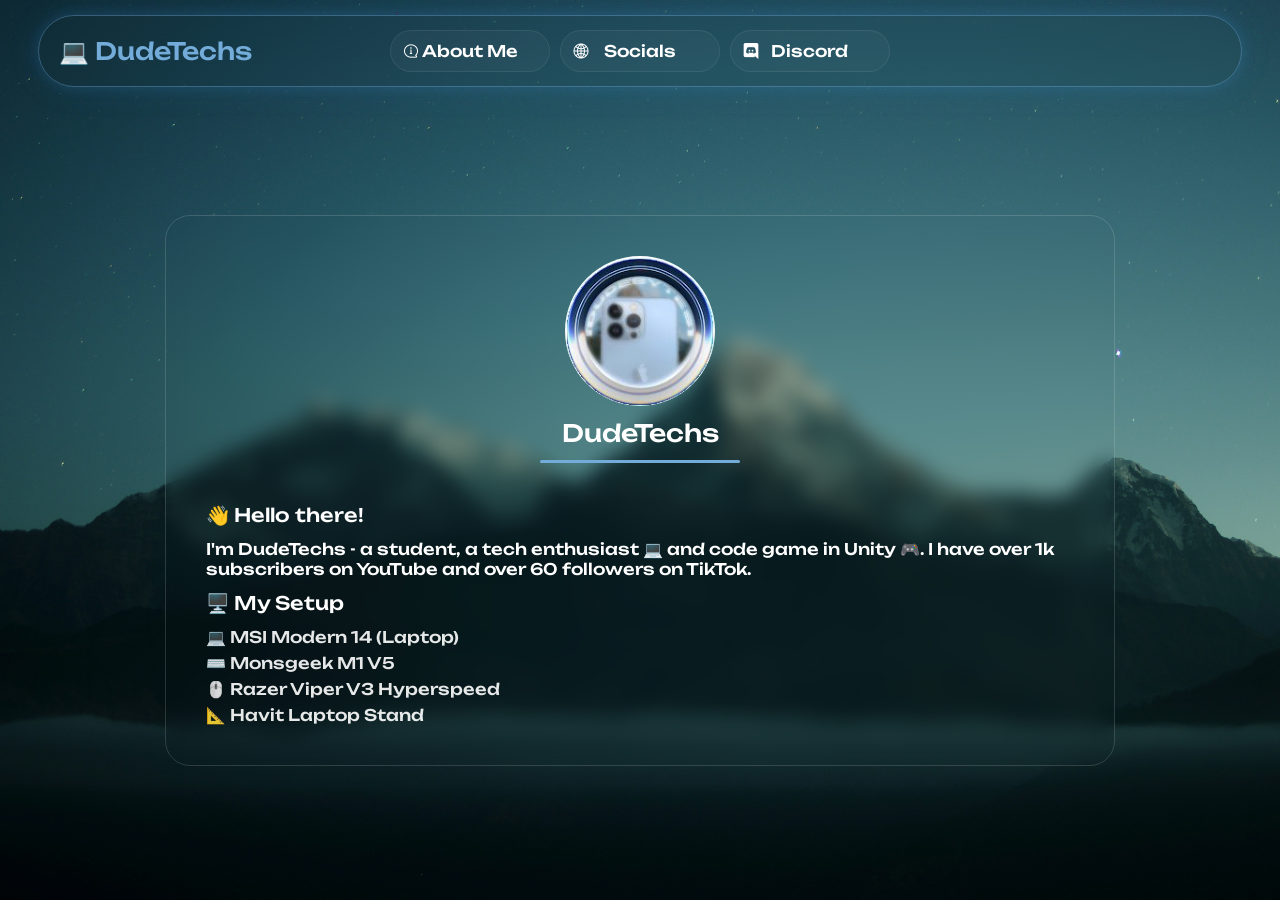
<file: Website/index.html>
<!DOCTYPE html>
<html>
<link rel="icon" type="image/png" href="images/icons/website.png">
<head>
    <link rel="stylesheet" href="style.css">
    <title>DudeTechs</title>
</head>

<body>
    <!-- Navigation / Header-->
    <header>
        <nav class=navbar>
            <a href="index.html" class="nav-logo">
                <h2 class="nav-text">💻 DudeTechs</h2>
            </a>
            <ul class="nav-menu">
                <a href="about.html" class="nav-link">
                    <img src="images/icons/about.png" alt="" class="nav-icon">
                    About Me
                </a>
                <a href="socials.html" class="nav-link">
                    <img src="images/icons/social.png" alt="" class="nav-icon">
                    Socials
                </a>
                <a href="discord.html" class="nav-link">
                    <img src="images/icons/discord.png" alt="" class="nav-icon">
                    Discord
                </a>
            </ul>
        </nav>
    </header>

    <main>
        <!-- Hero Section -->
        <section class="hero-section">

            <div class="section-content">

                <div class="profile-header">
                    <img src="images/Profile.jpg" alt="DudeTechs profile picture" class="hero-image">

                    <h2 class="title">DudeTechs</h2>

                    <div class="title-divider"></div>
                </div>

                <div class="hero-details">
                    <h3 class="subtitle">👋 Hello there!</h3>

                    <p class="description">
                        I'm DudeTechs - a student, a tech enthusiast 💻
                        and code game in Unity 🎮. I have over 1k subscribers
                        on YouTube and over 60 followers on TikTok.
                    </p>

                    <h3 class="subtitle">🖥️ My Setup</h3>

                    <ul class="setup-list">
                        <li>💻 MSI Modern 14 (Laptop)</li>
                        <li>⌨️ Monsgeek M1 V5</li>
                        <li>🖱️ Razer Viper V3 Hyperspeed</li>
                        <li>📐 Havit Laptop Stand</li>
                    </ul>
                </div>

            </div>

            </div>
        </section>
    </main>


    <script>
        document.addEventListener("DOMContentLoaded", () => {
            document.querySelectorAll('a[href]').forEach(link => {
                link.addEventListener("click", event => {
                    const url = new URL(link.href, window.location.href);

                    // Only animate links to pages on this same website
                    if (
                        url.origin === window.location.origin &&
                        url.pathname.endsWith(".html") &&
                        !event.ctrlKey &&
                        !event.metaKey &&
                        !event.shiftKey &&
                        !event.altKey &&
                        event.button === 0
                    ) {
                        event.preventDefault();

                        document.body.classList.add("page-fade-out");

                        setTimeout(() => {
                            window.location.href = url.href;
                        }, 250);
                    }
                });
            });
        });
    </script>


</body>

</html>
</file>
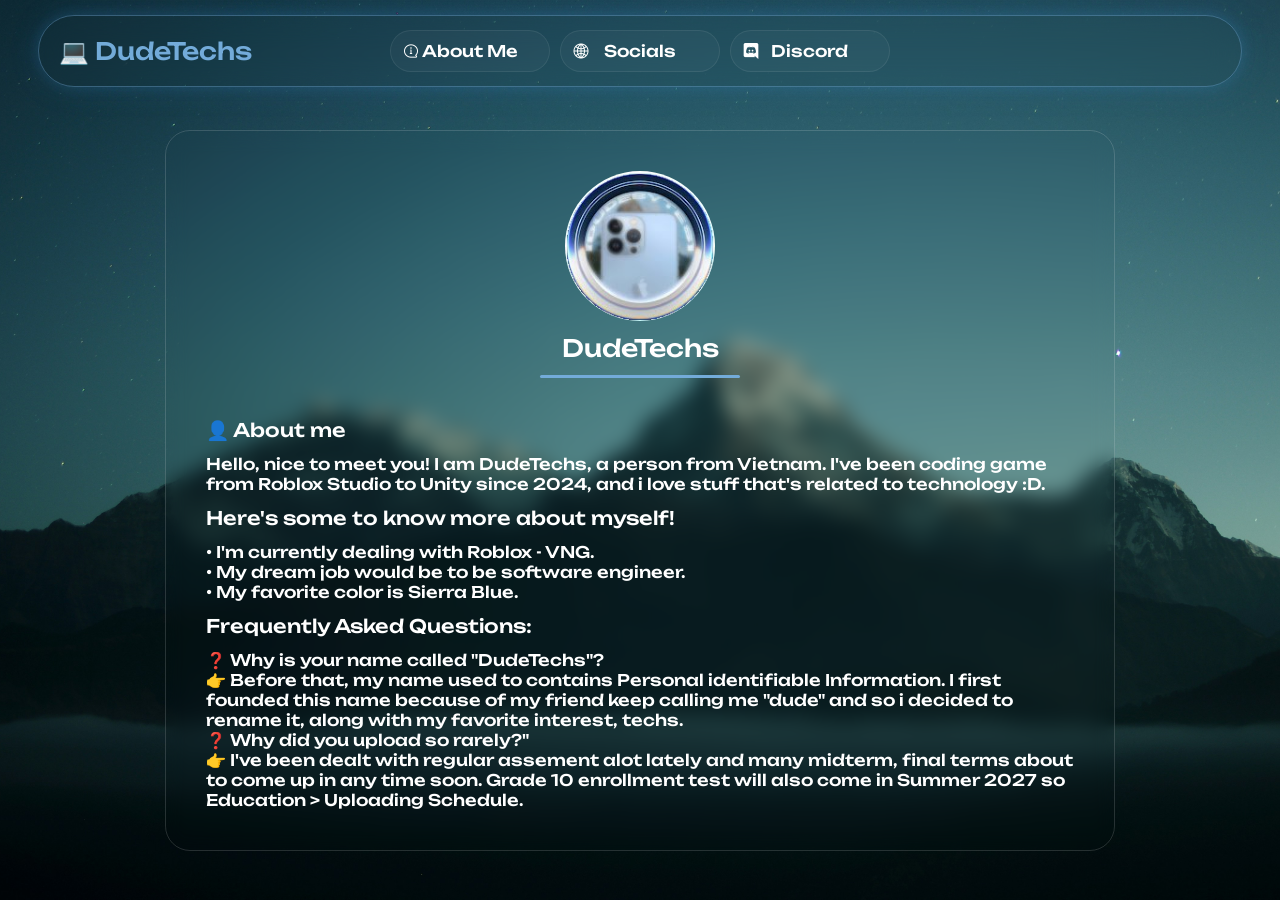
<file: Website/about.html>
<!DOCTYPE html>
<html>
<link rel="icon" type="image/png" href="images/icons/website.png">
<head>
    <link rel="stylesheet" href="style.css">
    <title>DudeTechs</title>
</head>

<body>
    <!-- Navigation / Header-->
    <header>
        <nav class=navbar>
            <a href="index.html" class="nav-logo">
                <h2 class="nav-text">💻 DudeTechs</h2>
            </a>
            <ul class="nav-menu">
                <a href="about.html" class="nav-link">
                    <img src="images/icons/about.png" alt="" class="nav-icon">
                    About Me
                </a>
                <a href="socials.html" class="nav-link">
                    <img src="images/icons/social.png" alt="" class="nav-icon">
                    Socials
                </a>
                <a href="discord.html" class="nav-link">
                    <img src="images/icons/discord.png" alt="" class="nav-icon">
                    Discord
                </a>
            </ul>
        </nav>
    </header>

    <main>
        <!-- Hero Section -->
        <section class="hero-section">

            <div class="section-content">

                <div class="profile-header">
                    <img src="images/Profile.jpg" alt="DudeTechs profile picture" class="hero-image">

                    <h2 class="title">DudeTechs</h2>

                    <div class="title-divider"></div>
                </div>

                <div class="hero-details">
                    <h3 class="subtitle">👤 About me</h3>

                    <p class="description">
                        Hello, nice to meet you! I am DudeTechs, a person from Vietnam. I've been coding game
                        from Roblox Studio to Unity since 2024,
                        and i love stuff that's related to technology :D.
                    </p>

                    <h3 class="subtitle">Here's some to know more about myself!</h3>

                    <ul class="about-list">
                        <li>• I'm currently dealing with Roblox - VNG.</li>
                        <li>• My dream job would be to be software engineer.</li>
                        <li>• My favorite color is Sierra Blue.</li>
                    </ul>

                    <h3 class="subtitle">Frequently Asked Questions:</h3>

                    <ul class="about-list">
                        <li>❓ Why is your name called "DudeTechs"?</li>
                        <li>👉 Before that, my name used to contains Personal identifiable Information. I first founded
                            this name because of my friend keep calling me "dude" and so i decided to rename it, along
                            with my favorite interest, techs.</li>
                        <li>❓ Why did you upload so rarely?"</li>
                        <li>👉 I've been dealt with regular assement alot lately and many midterm, final terms about to
                            come up in any time soon. Grade 10 enrollment test will also come in Summer 2027 so
                            Education > Uploading Schedule.</li>
                    </ul>
                </div>
            </div>
            </div>
        </section>
    </main>


    <script>
        document.addEventListener("DOMContentLoaded", () => {
            document.querySelectorAll('a[href]').forEach(link => {
                link.addEventListener("click", event => {
                    const url = new URL(link.href, window.location.href);

                    // Only animate links to pages on this same website
                    if (
                        url.origin === window.location.origin &&
                        url.pathname.endsWith(".html") &&
                        !event.ctrlKey &&
                        !event.metaKey &&
                        !event.shiftKey &&
                        !event.altKey &&
                        event.button === 0
                    ) {
                        event.preventDefault();

                        document.body.classList.add("page-fade-out");

                        setTimeout(() => {
                            window.location.href = url.href;
                        }, 250);
                    }
                });
            });
        });
    </script>
</body>

</html>
</file>
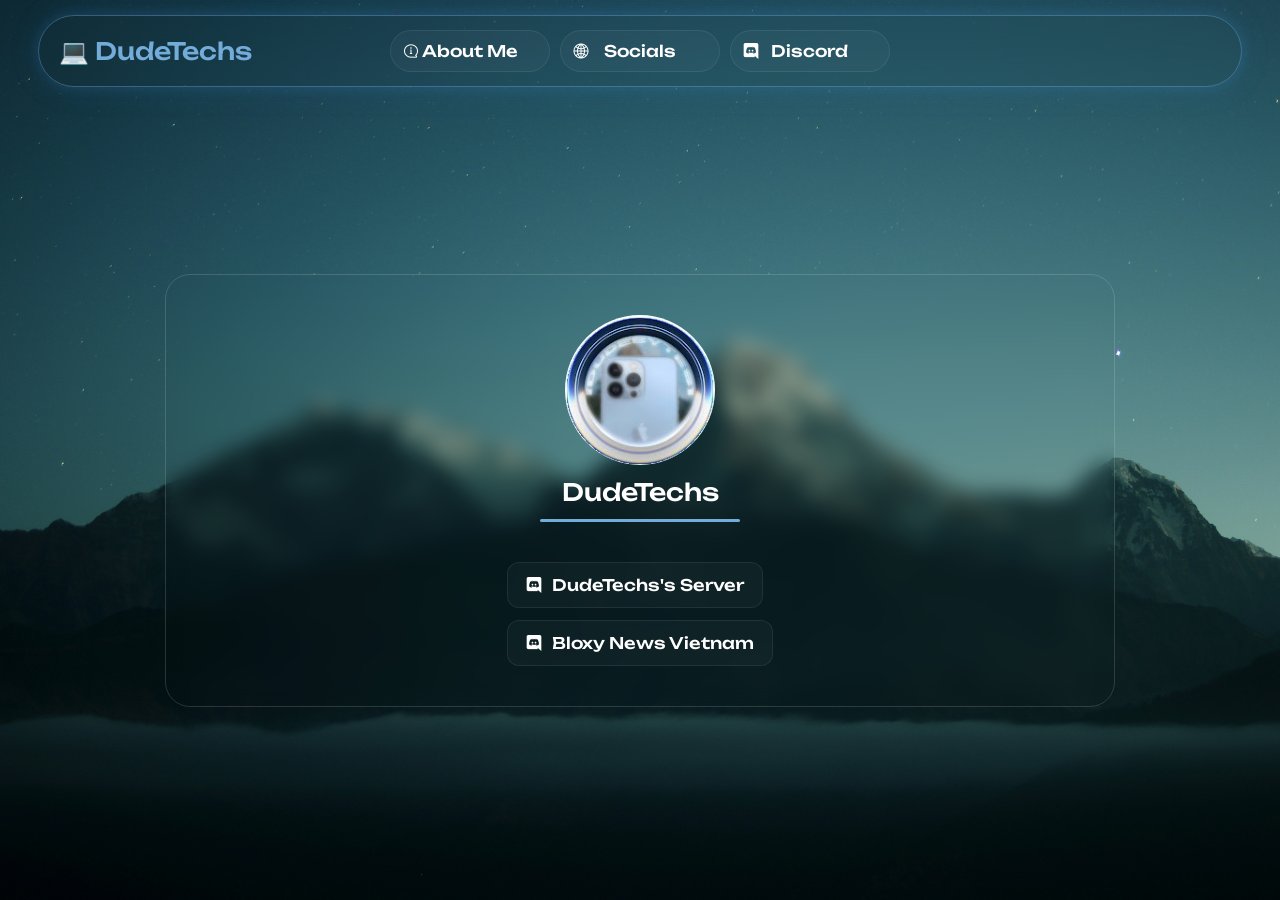
<file: Website/discord.html>
<!DOCTYPE html>
<html>

<body class="social-page">
<link rel="icon" type="image/png" href="images/icons/website.png">
    <head>
        <link rel="stylesheet" href="style.css">
        <title>DudeTechs</title>
    </head>

    <body>
        <!-- Navigation / Header-->
        <header>
            <nav class=navbar>
                <a href="index.html" class="nav-logo">
                    <h2 class="nav-text">💻 DudeTechs</h2>
                </a>
                <ul class="nav-menu">
                    <a href="about.html" class="nav-link">
                        <img src="images/icons/about.png" alt="" class="nav-icon">
                        About Me
                    </a>
                    <a href="socials.html" class="nav-link">
                        <img src="images/icons/social.png" alt="" class="nav-icon">
                        Socials
                    </a>
                    <a href="discord.html" class="nav-link">
                        <img src="images/icons/discord.png" alt="" class="nav-icon">
                        Discord
                    </a>
                </ul>
            </nav>
        </header>

        <main>
            <!-- Hero Section -->
            <section class="hero-section">

                <div class="section-content">

                    <div class="profile-header">
                        <img src="images/Profile.jpg" alt="DudeTechs profile picture" class="hero-image">

                        <h2 class="title">DudeTechs</h2>

                        <div class="title-divider"></div>
                    </div>

                    <div class="hero-details">

                        <a href="soon.html" class="social-link" target="_blank" rel="noopener noreferrer">

                            <img src="images/icons/discord.png" alt="" class="nav-icon">
                            DudeTechs's Server

                            <a href="https://discord.gg/dZd6knudFw" class="social-link" target="_blank"
                                rel="noopener noreferrer">

                                <img src="images/icons/discord.png" alt="" class="nav-icon">
                                Bloxy News Vietnam
                            </a>
                            </li>
                    </div>

                </div>

                </div>
            </section>
        </main>

        <script>
            document.addEventListener("DOMContentLoaded", () => {
                document.querySelectorAll('a[href]').forEach(link => {
                    link.addEventListener("click", event => {
                        const url = new URL(link.href, window.location.href);

                        // Only animate links to pages on this same website
                        if (
                            url.origin === window.location.origin &&
                            url.pathname.endsWith(".html") &&
                            !event.ctrlKey &&
                            !event.metaKey &&
                            !event.shiftKey &&
                            !event.altKey &&
                            event.button === 0
                        ) {
                            event.preventDefault();

                            document.body.classList.add("page-fade-out");

                            setTimeout(() => {
                                window.location.href = url.href;
                            }, 250);
                        }
                    });
                });
            });
        </script>
    </body>

</html>
</file>
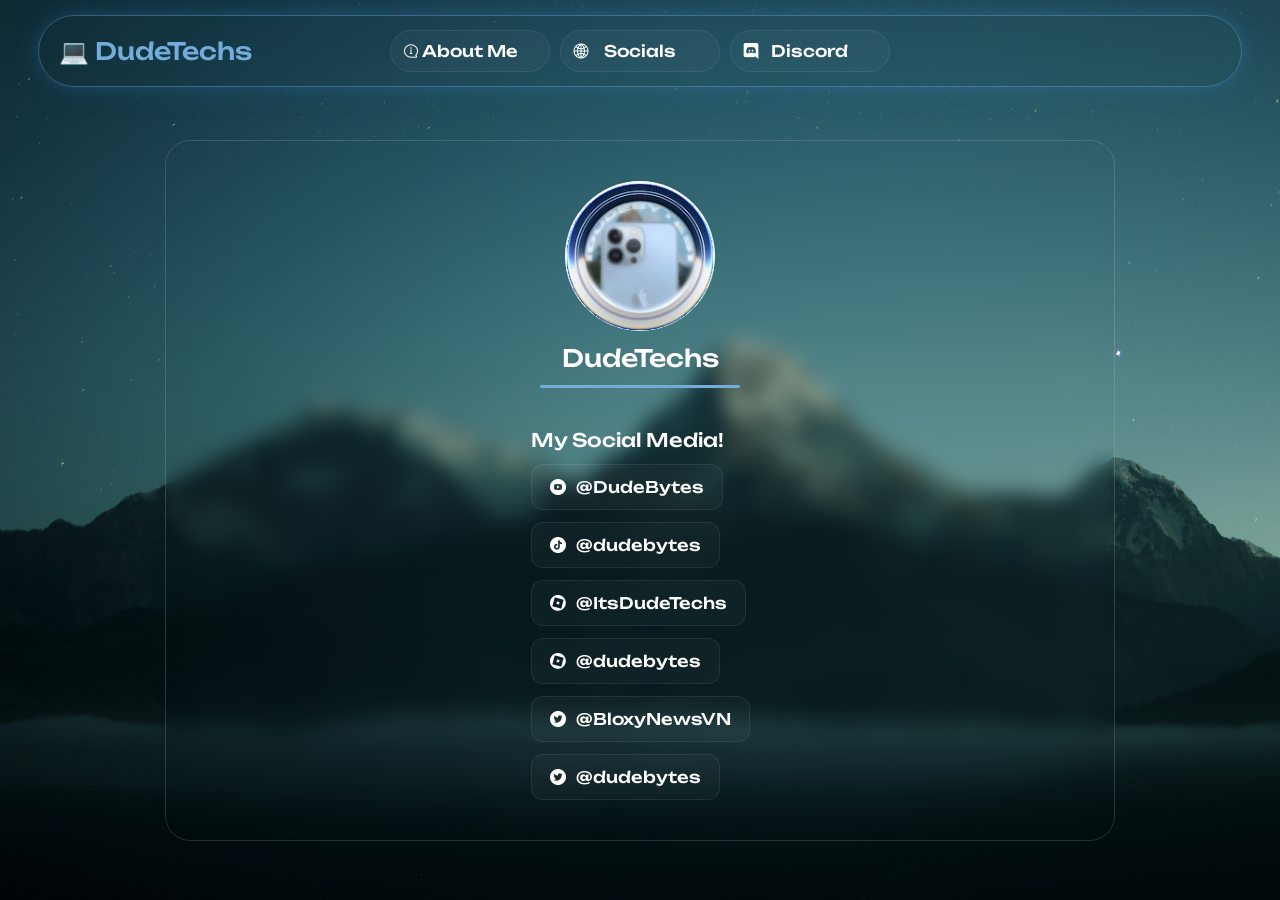
<file: Website/socials.html>
<!DOCTYPE html>
<html>

<body class="social-page">
<link rel="icon" type="image/png" href="images/icons/website.png">
    <head>
        <link rel="stylesheet" href="style.css">
        <title>DudeTechs</title>
    </head>

    <body>
        <!-- Navigation / Header-->
        <header>
            <nav class=navbar>
                <a href="index.html" class="nav-logo">
                    <h2 class="nav-text">💻 DudeTechs</h2>
                </a>
                <ul class="nav-menu">
                    <a href="about.html" class="nav-link">
                        <img src="images/icons/about.png" alt="" class="nav-icon">
                        About Me
                    </a>
                    <a href="socials.html" class="nav-link">
                        <img src="images/icons/social.png" alt="" class="nav-icon">
                        Socials
                    </a>
                    <a href="discord.html" class="nav-link">
                        <img src="images/icons/discord.png" alt="" class="nav-icon">
                        Discord
                    </a>
                </ul>
            </nav>
        </header>

        <main>
            <!-- Hero Section -->
            <section class="hero-section">

                <div class="section-content">

                    <div class="profile-header">
                        <img src="images/Profile.jpg" alt="DudeTechs profile picture" class="hero-image">

                        <h2 class="title">DudeTechs</h2>

                        <div class="title-divider"></div>
                    </div>

                    <div class="hero-details">
                        <h3 class="subtitle">My Social Media!</h3>
                        <a href="https://www.youtube.com/@DudeBytes" class="social-link" target="_blank"
                            rel="noopener noreferrer">

                            <img src="images/icons/youtube.png" alt="" class="nav-icon">
                            @DudeBytes

                        </a>

                        <a href="https://www.tiktok.com/@dudebytes" class="social-link" target="_blank"
                            rel="noopener noreferrer">

                            <img src="images/icons/tiktok.png" alt="" class="nav-icon">
                            @dudebytes
                        </a>

                        <a href="https://www.roblox.com/users/1146238117/profile" class="social-link" target="_blank"
                            rel="noopener noreferrer">

                            <img src="images/icons/Roblox.png" alt="" class="nav-icon">
                            @ItsDudeTechs
                        </a>

                        <a href="https://www.roblox.com/users/11215169844/profile" class="social-link" target="_blank"
                            rel="noopener noreferrer">

                            <img src="images/icons/Roblox.png" alt="" class="nav-icon">
                            @dudebytes

                        </a>    
                            <a href="https://www.x.com/BloxyNewsVN" class="social-link" target="_blank"
                                rel="noopener noreferrer">

                                <img src="images/icons/twitter.png" alt="" class="nav-icon">
                                @BloxyNewsVN
                            </a>



                            <a href="https://www.x.com/dudebytes" class="social-link" target="_blank"
                                rel="noopener noreferrer">

                                <img src="images/icons/twitter.png" alt="" class="nav-icon">
                                @dudebytes
                            </a>
                    </div>

                </div>

                </div>
            </section>
        </main>

        <script>
            document.addEventListener("DOMContentLoaded", () => {
                document.querySelectorAll('a[href]').forEach(link => {
                    link.addEventListener("click", event => {
                        const url = new URL(link.href, window.location.href);

                        // Only animate links to pages on this same website
                        if (
                            url.origin === window.location.origin &&
                            url.pathname.endsWith(".html") &&
                            !event.ctrlKey &&
                            !event.metaKey &&
                            !event.shiftKey &&
                            !event.altKey &&
                            event.button === 0
                        ) {
                            event.preventDefault();

                            document.body.classList.add("page-fade-out");

                            setTimeout(() => {
                                window.location.href = url.href;
                            }, 250);
                        }
                    });
                });
            });
        </script>
    </body>

</html>
</file>
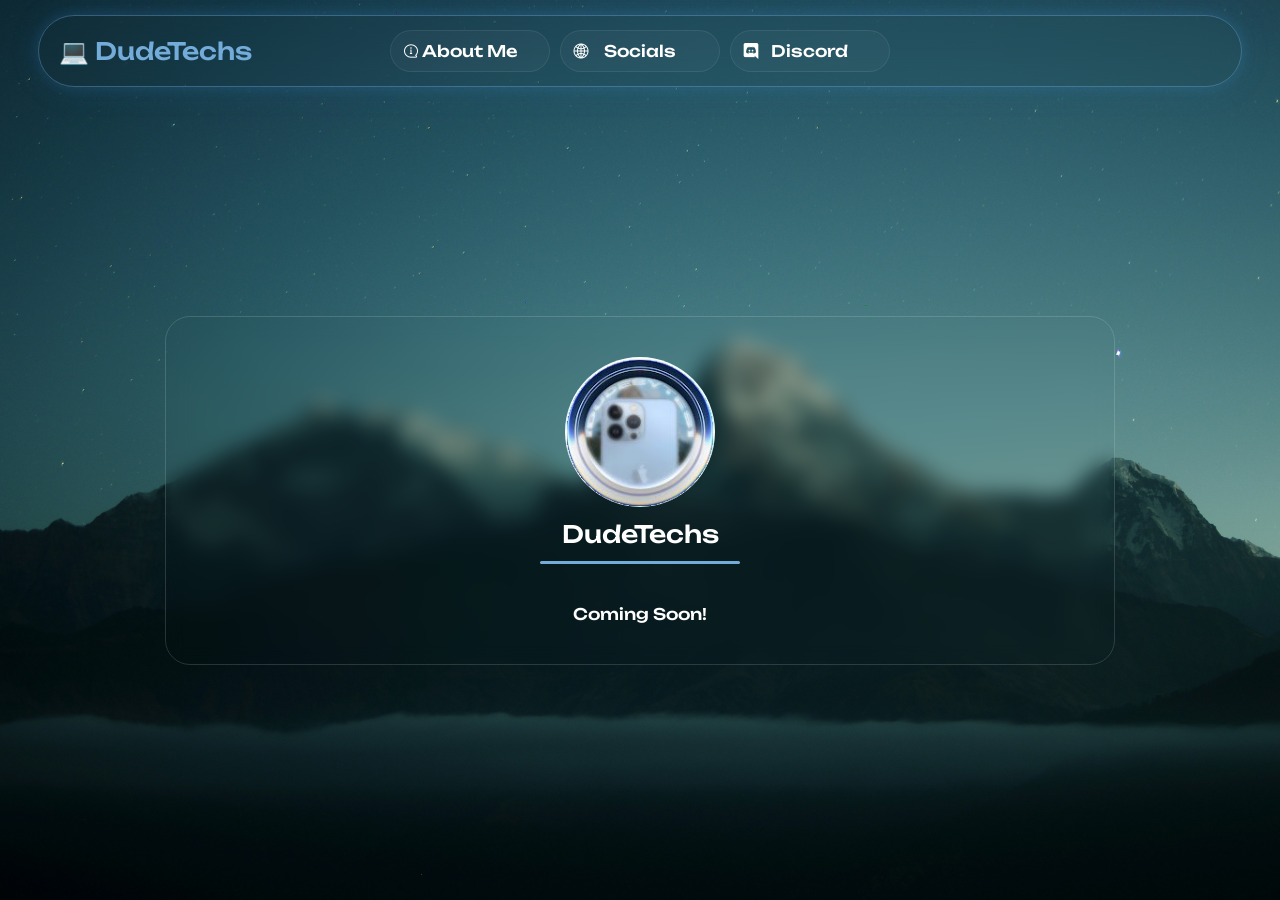
<file: Website/soon.html>
<!DOCTYPE html>
<html>

<body class="social-page">
<link rel="icon" type="image/png" href="images/icons/website.png">
    <head>
        <link rel="stylesheet" href="style.css">
        <title>DudeTechs</title>
    </head>

    <body>
        <!-- Navigation / Header-->
        <header>
            <nav class=navbar>
                <a href="index.html" class="nav-logo">
                    <h2 class="nav-text">💻 DudeTechs</h2>
                </a>
                <ul class="nav-menu">
                    <a href="about.html" class="nav-link">
                        <img src="images/icons/about.png" alt="" class="nav-icon">
                        About Me
                    </a>
                    <a href="socials.html" class="nav-link">
                        <img src="images/icons/social.png" alt="" class="nav-icon">
                        Socials
                    </a>
                    <a href="discord.html" class="nav-link">
                        <img src="images/icons/discord.png" alt="" class="nav-icon">
                        Discord
                    </a>
                </ul>
            </nav>
        </header>

        <main>
            <!-- Hero Section -->
            <section class="hero-section">

                <div class="section-content">

                    <div class="profile-header">
                        <img src="images/Profile.jpg" alt="DudeTechs profile picture" class="hero-image">

                        <h2 class="title">DudeTechs</h2>

                        <div class="title-divider"></div>
                    </div>

                    <div class="hero-details">
                        <p class="description">
                            Coming Soon!
                        </p>
                        </a>
                    </div>

                </div>

                </div>
            </section>
        </main>

        <script>
            document.addEventListener("DOMContentLoaded", () => {
                document.querySelectorAll('a[href]').forEach(link => {
                    link.addEventListener("click", event => {
                        const url = new URL(link.href, window.location.href);

                        // Only animate links to pages on this same website
                        if (
                            url.origin === window.location.origin &&
                            url.pathname.endsWith(".html") &&
                            !event.ctrlKey &&
                            !event.metaKey &&
                            !event.shiftKey &&
                            !event.altKey &&
                            event.button === 0
                        ) {
                            event.preventDefault();

                            document.body.classList.add("page-fade-out");

                            setTimeout(() => {
                                window.location.href = url.href;
                            }, 250);
                        }
                    });
                });
            });
        </script>
    </body>

</html>
</file>
<file: Website/style.css>
/* Importing Fonts */
@import url('https://fonts.googleapis.com/css2?family=Unbounded:wght@500&display=swap');



* {
    margin: 0;
    padding: 0;
    box-sizing: border-box;
    font-family: "Unbounded", sans-serif;
    font-weight: 500;
}

:root {
    /* Colors */
    --primary-color-dark: #0a244f;
    --secondary-color-dark: #061733;
    --primary-color-white: #73abd9;
    --white-color: #ffffff;

}

/* Ui Style */

ul {
    list-style: none;
}

a {
    text-decoration: none;
}

button {
    cursor: pointer;
    border: none;
    background: none;
}

img {
    width: 100%;
}

/* Navigation bar */


header {
    position: fixed;
    top: 15px;
    left: 3%;
    width: 94%;
    z-index: 5;
    background: transparent;
}


header .navbar {
    backdrop-filter: blur(2px);
    -webkit-backdrop-filter: blur(2x);
    background: rgba(255, 255, 255, 0.1);
    border: 1px solid rgba(255, 255, 255, 0.2);
    display: flex;
    padding: 20px;
    align-items: center;
    justify-content: space-between;
    border-radius: 100px;
    background: transparent;
    border: 1px solid rgba(115, 171, 217, 0.4);
    backdrop-filter: blur(15px);
    -webkit-backdrop-filter: blur(15px);
    box-shadow:
        0 0 15px rgba(73, 166, 255, 0.15),
        0 0 35px rgba(73, 166, 255, 0.10);
    transition: box-shadow 0.3s ease, border-color 0.3s ease;
    position: relative;
}

header .navbar:hover {
    border-color: rgba(115, 171, 217, 0.8);
    box-shadow:
        0 0 20px rgba(73, 166, 255, 0.3),
        0 0 45px rgba(73, 166, 255, 0.2);
}


.navbar .nav-logo .nav-text {
    color: var(--primary-color-white);
}

.container {
    display: flex;
    justify-content: center;
    align-items: center;
    min-height: 100vh;
}

.navbar .nav-menu {
    display: flex;
    gap: 10px;
    position: absolute;
    left: 50%;
    transform: translateX(-50%);
    display: flex;
    gap: 10px;
}

.navbar .nav-link {
    position: relative;
    display: flex;
    align-items: center;
    justify-content: center;
    width: 160px;
    min-width: 160px;
    padding: 12px 20px;
    box-sizing: border-box;
    flex-shrink: 0;
    color: var(--white-color);
    text-decoration: none;
    white-space: nowrap;
    background: rgba(255, 255, 255, 0.03);
    border: 1px solid rgba(255, 255, 255, 0.08);
    border-radius: 12px;
    backdrop-filter: blur(20px);
    -webkit-backdrop-filter: blur(20px);
    padding-left: 28px;
    transition: all 0.3s ease-in;
}

.navbar .nav-link .nav-icon {
    position: absolute;
    left: 12px;
    width: 16px;
    height: 16px;
    object-fit: contain;
}

.navbar .nav-link:hover {
    background: rgba(255, 255, 255, 0.14);
    border-color: rgba(120, 190, 255, 0.9);
    box-shadow:
        0 0 8px rgba(80, 160, 255, 0.4),
        0 0 20px rgba(80, 160, 255, 0.2);
    transform: translateY(-2px);
}



.navbar .nav-menu .nav-link {
    padding: 10px 18px;
    color: var(--white-color);
    border-radius: 100px;
    transition: 0.3s ease;
    display: flex;
    align-items: center;
    justify-content: center;
    gap: 12px;
    flex-shrink: 0;
}

.navbar .nav-menu .nav-link:hover {
    color: var(--white-color);
    background: transparent;
    backdrop-filter: blur(50px);
    -webkit-backdrop-filter: blur(50px);
    border: 1px solid rgba(115, 171, 217, 0.7);
    box-shadow: 0 0 12px rgba(115, 171, 217, 0.15);

}

.hero-section {
    background-image: url("images/background.jpg");
    background-size: cover;
    background-position: center;
    background-repeat: no-repeat;
    min-height: 100vh;
    width: 100%;
    display: flex;
    align-items: center;
    justify-content: center;
    padding: 100px 20px 20px 20px;
}

.hero-section .section-content {
    display: flex;
    align-items: center;
    gap: 40px;
    background: transparent;
    backdrop-filter: blur(10px);
    -webkit-backdrop-filter: blur(10px);
    border: 1px solid rgba(255, 255, 255, 0.15);
    border-radius: 25px;
    padding: 40px;
    max-width: 950px;
    width: 100%;
    color: var(--white-color);
    flex-direction: column;
}

.hero-container {
    max-width: 1100px;
    margin: 0 auto;
    padding: 0 2rem;
    gap: 2rem;
}

.hero-details {
    display: flex;
    flex-direction: column;
    gap: 12px;
}

.setup-list {
    display: flex;
    flex-direction: column;
    gap: 6px;
    color: var(--white-color);
    opacity: 0.9;
}

.hero-image {
    width: 150px;
    height: 150px;
    border-radius: 50%;
    object-fit: cover;
    flex-shrink: 0;
}

.title-divider {
    width: 200px;
    height: 3px;
    background: var(--primary-color-white);
    border-radius: 10px;
}

.profile-header {
    display: flex;
    flex-direction: column;
    align-items: center;
    gap: 12px;
}



/* Social media buttons */

.social-page .social-link {
    position: relative;
    display: inline-flex;
    align-items: center;
    justify-content: center;
    gap: 10px;

    width: fit-content;
    min-width: 0;
    padding: 12px 18px;
    box-sizing: border-box;

    color: var(--white-color);
    text-decoration: none;
    white-space: nowrap;

    background: rgba(255, 255, 255, 0.03);
    border: 1px solid rgba(255, 255, 255, 0.08);
    border-radius: 12px;

    backdrop-filter: blur(20px);
    -webkit-backdrop-filter: blur(20px);
    transition: all 0.3s ease;
}

.social-page .social-link .nav-icon {
    position: static;
    width: 16px;
    height: 16px;
    flex-shrink: 0;
    object-fit: contain;
}

.social-page .social-link:hover {
    background: rgba(255, 255, 255, 0.12);
    border-color: rgba(120, 190, 255, 0.85);
    box-shadow: 0 0 12px rgba(80, 160, 255, 0.3);
}


@keyframes pageFadeIn {
    from {
        opacity: 0;
        transform: translateY(8px);
    }

    to {
        opacity: 1;
        transform: translateY(0);
    }
}

body {
    animation: pageFadeIn 0.35s ease-out;
}

body.page-fade-out {
    opacity: 0;
    transform: translateY(-6px);
    transition: opacity 0.25s ease, transform 0.25s ease;
}
</file>
